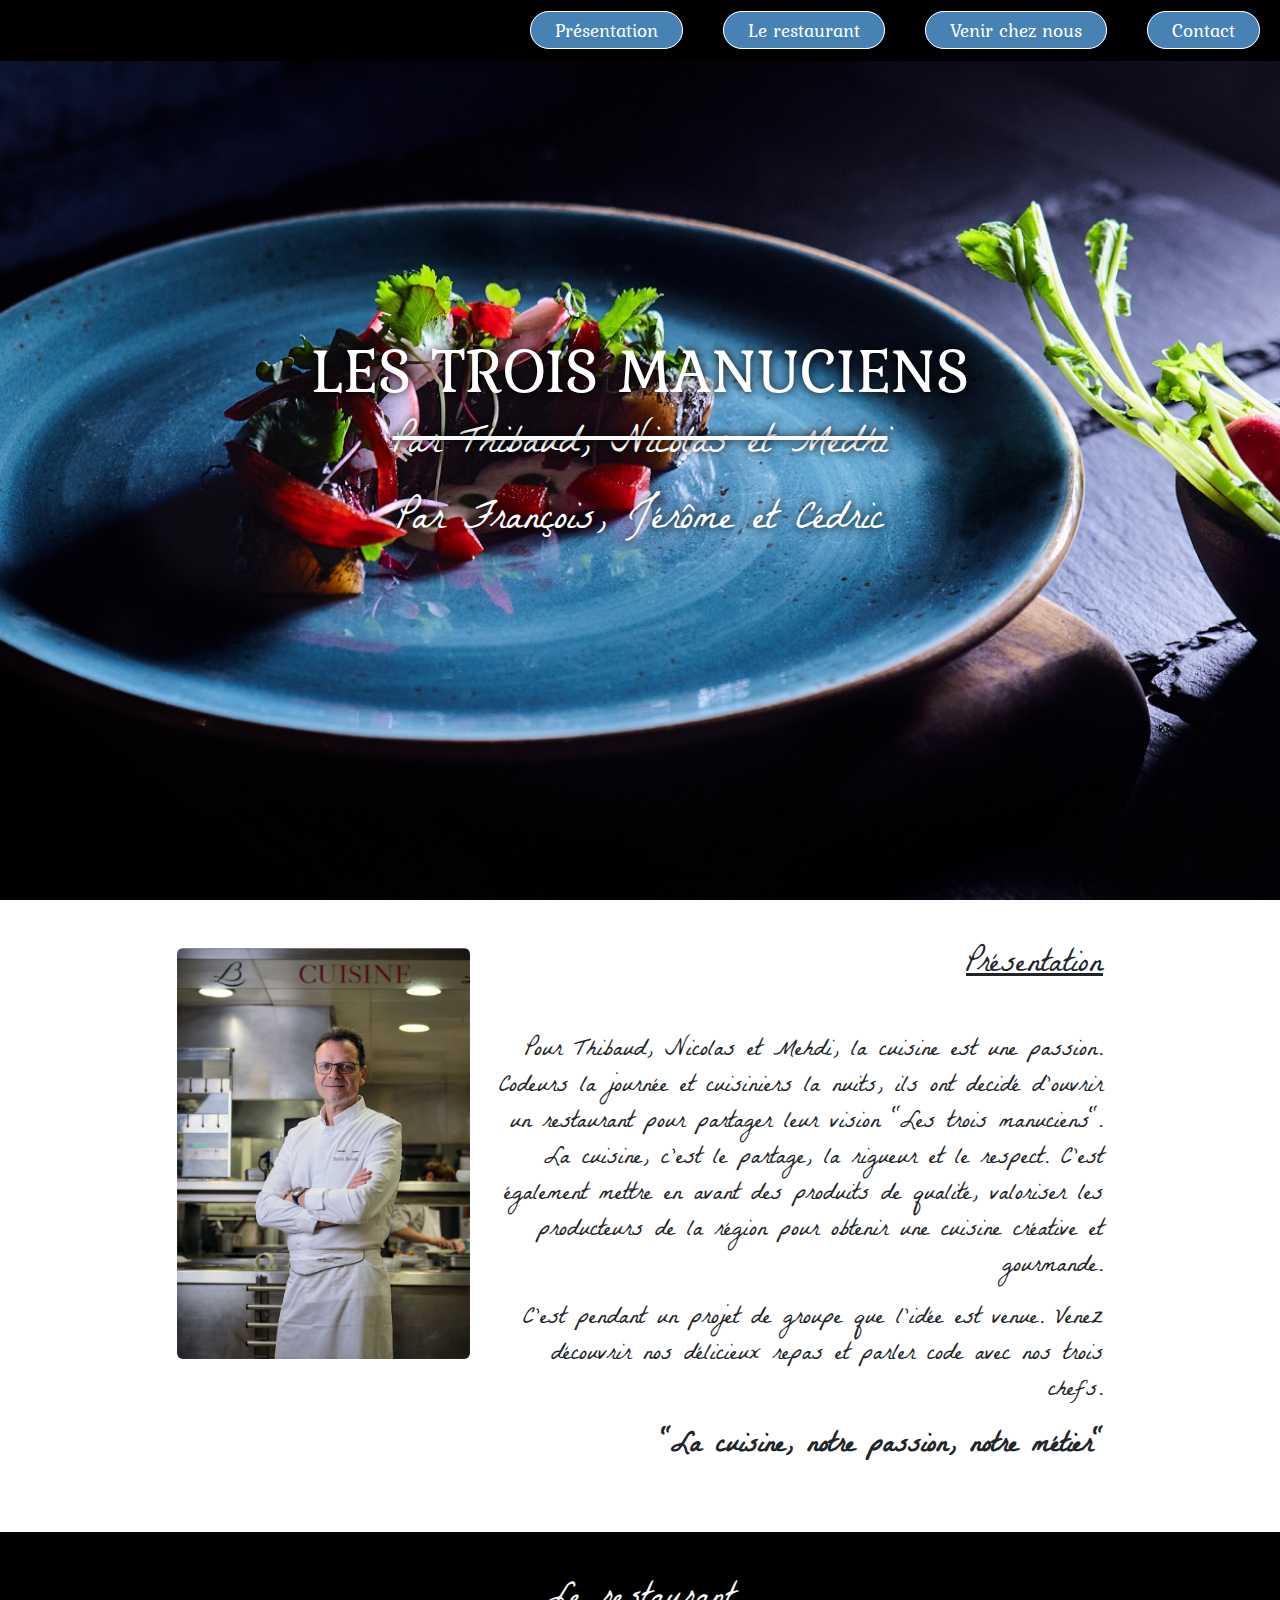
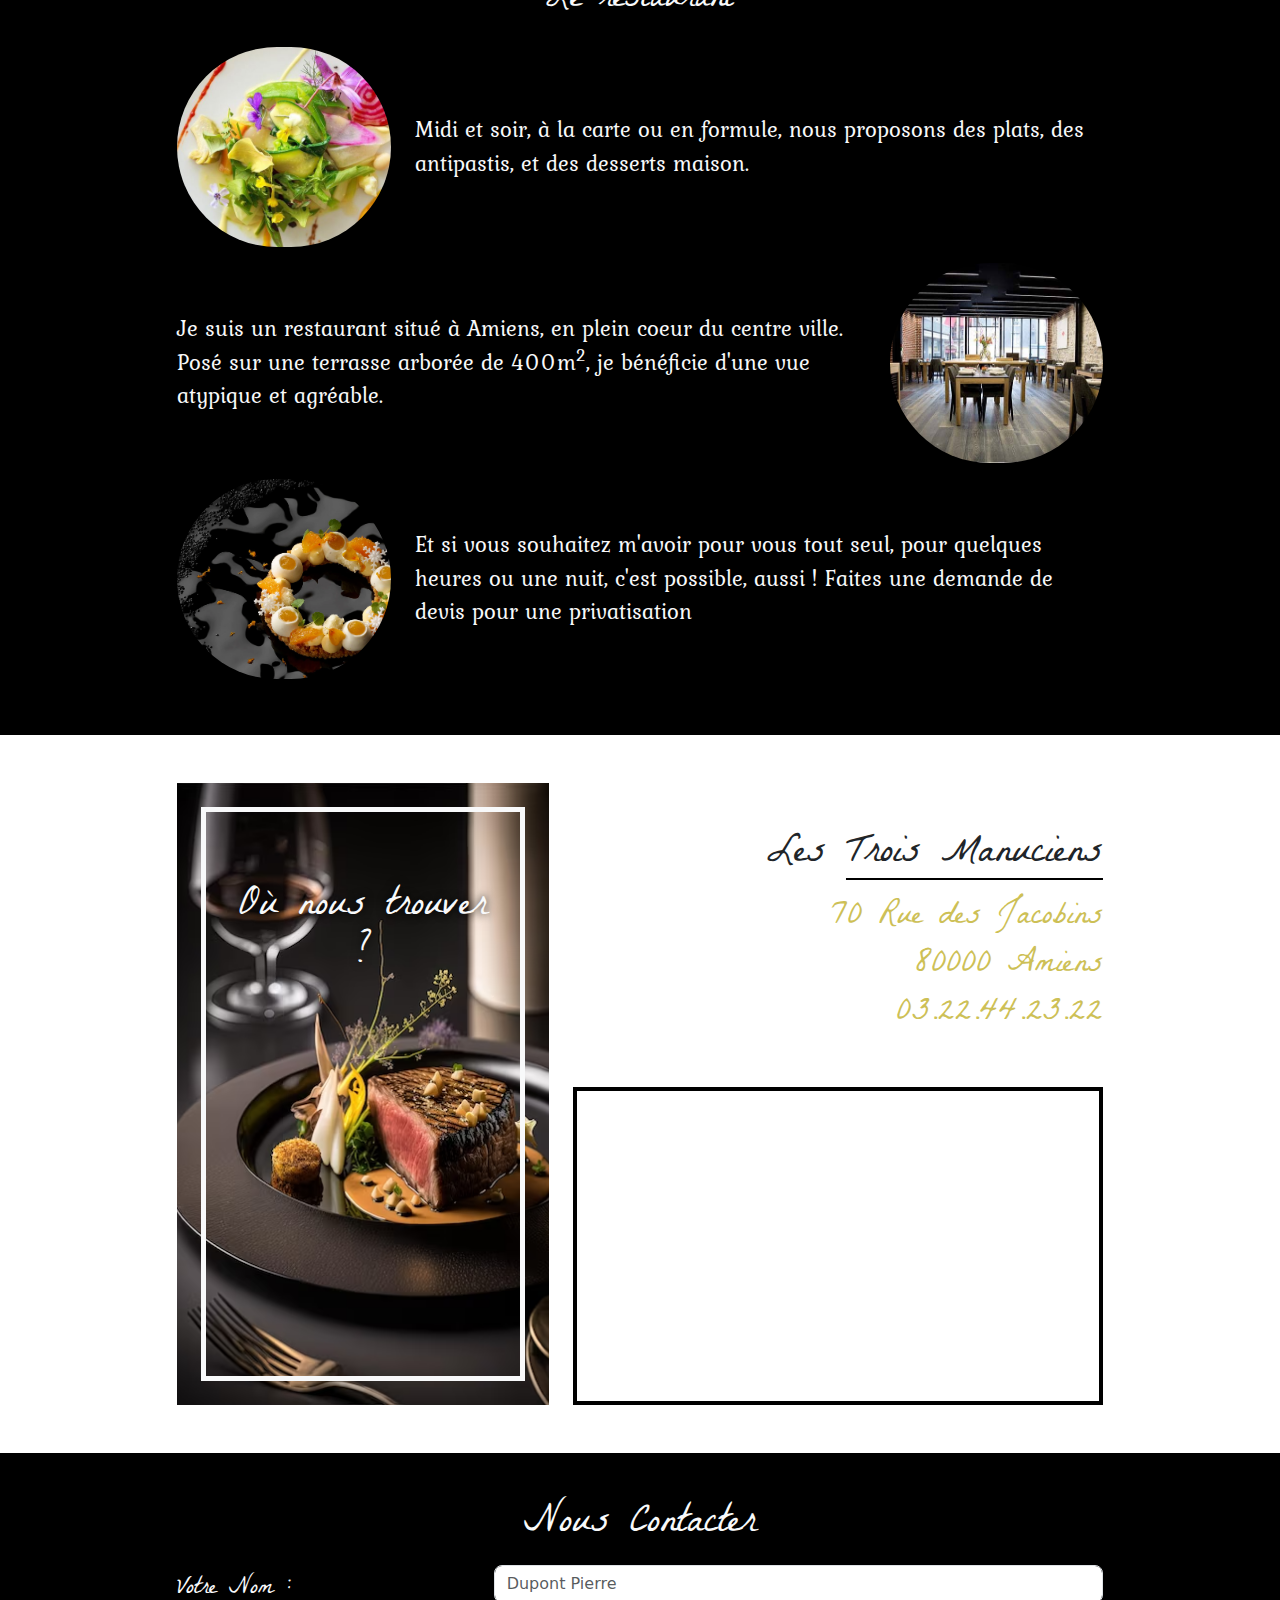
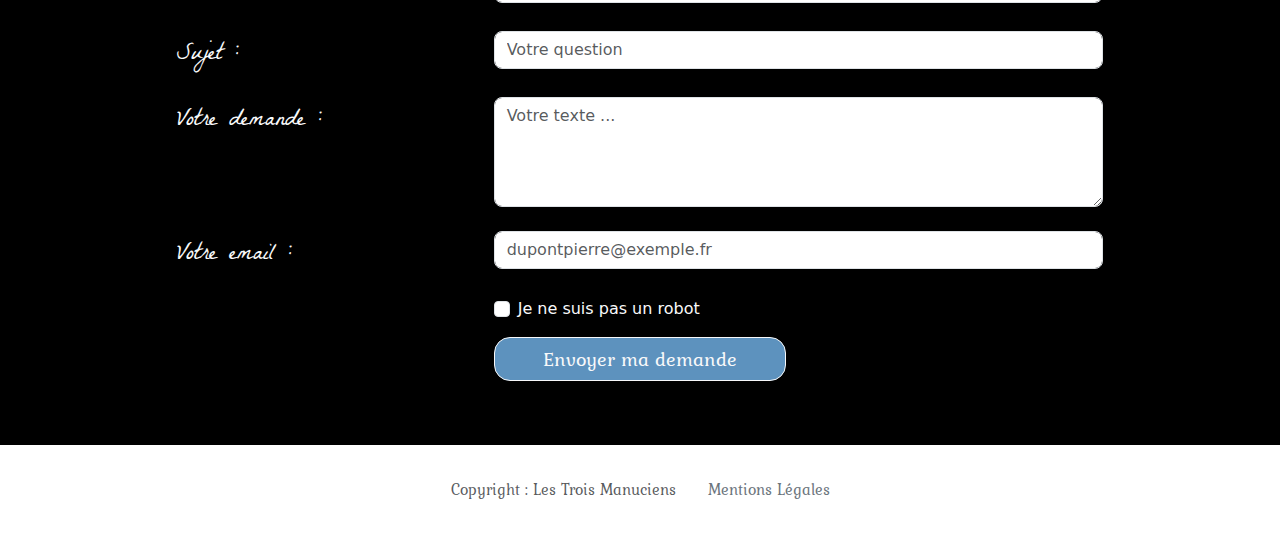
<file: index.html>
<!DOCTYPE html>
<html lang="fr">
<head>
    <meta charset="UTF-8">
    <meta name="viewport" content="width=device-width, initial-scale=1.0">
    <link href="https://fonts.googleapis.com/css2?family=La+Belle+Aurore&display=swap" rel="stylesheet">
    <link href="https://fonts.googleapis.com/css2?family=Kurale&display=swap" rel="stylesheet">
    <link rel="stylesheet" href="https://cdn.jsdelivr.net/npm/bootstrap-icons@1.11.0/font/bootstrap-icons.css">
    <link rel="stylesheet" href="./public/assets/framework/bootstrap.min.css">
    <link rel="stylesheet" href="./public/assets/css/style.css">
    <title>Restaurant Les trois Manuciens</title>

</head>
<body>
<!-- Header -->
<header id="home">
    <div class="container-fluid ">
        <!-- Navbar -->
        <nav class="navbar navbar-expand-lg typo-Kurale fixed-top bg-black" data-bs-theme="dark"> 
            <button class="navbar-toggler border-0" type="button" data-bs-toggle="collapse" data-bs-target="#navbarNav" aria-controls="navbarNav" aria-expanded="false" aria-label="Toggle navigation">
                <span class="navbar-toggler-icon"></span>
            </button>
            <div class="collapse navbar-collapse justify-content-end" id="navbarNav">
                <ul class="navbar-nav">
                    <li class="nav-item my-2">
                        <a class="nav-link-head text-white text-decoration-none active py-1 px-4" aria-current="page" href="#presentation">Présentation</a>
                    </li>
                    <li class="nav-item my-2">
                        <a class="nav-link-head text-white text-decoration-none py-1 px-4" href="#restaurant">Le restaurant</a>
                    </li>
                    <li class="nav-item my-2">
                        <a class="nav-link-head text-white text-decoration-none py-1 px-4" href="#localisation">Venir chez nous</a>
                    </li>
                    <li class="nav-item my-2">
                        <a class="nav-link-head text-white text-decoration-none py-1 px-4" href="#Formulaire">Contact</a>
                    </li>
                </ul>
            </div>
        </nav>
        <!-- Title header -->
        <div class="homeText col-12 text-white text-center">
            <h1 class="homeTitle text-shadow">LES TROIS MANUCIENS</h1>
            <p class="signature text-decoration-line-through text-shadow fs-1">Par Thibaud, Nicolas et Medhi</p>
            <p class="signature text-shadow fs-1">Par François, Jérôme et Cédric</p>
        </div>
    </div>

</header>
<!-- FIN Header -->
<main>
<!-- Presentation -->
<section id="presentation">
    <div class="container py-5">
        <div class="row justify-content-center">
            <div class="col-12 col-xl-10">
                <div class="row">
                    <div class="col-12 col-md-4">
                        <img class="img-fluid rounded mb-4 mb-lg-0" src="./public/assets/img/chef.jpg" alt="chef-etoilé">
                    </div>
                    <div class="col-12 col-md-8">
                        <div class="h-100 justify-content-center d-flex flex-column typo-LaBelleAurore">
                            <h2 class="text-center text-md-end text-decoration-underline title mb-5">Présentation</h2>
                            <p class="text-center text-md-end fs-4">Pour Thibaud, Nicolas et Mehdi, la cuisine est une passion. Codeurs la journée et cuisiniers la nuits, ils ont decidé d'ouvrir un restaurant pour partager leur vision "Les trois manuciens". La cuisine, c'est le partage, la rigueur et le respect. C'est également mettre en avant des produits de qualité, valoriser les producteurs de la région pour obtenir une cuisine créative et gourmande.</p>
                            <p class="text-center text-md-end fs-4">C'est pendant un projet de groupe que l'idée est venue. Venez découvrir nos délicieux repas et parler code avec nos trois chefs.</p>  
                            <p class="text-center text-md-end fs-3 fw-bold m">"La cuisine, notre passion, notre métier"</P>
                        </div> 
                    </div> 
                </div>
            </div>
        </div>        
    </div> 
</section>
<!-- Restaurant -->
<section id="restaurant" class="bg-black">
    <div class="container py-5">
        <div class="row justify-content-center">
            <div class="col-12 col-xl-10">
                <h2 class="text-center text-light title mb-3">Le restaurant</h2>
                <!-- Gallery 1 -->
                <div class="row">
                    <div class="col-12 col-md-4 col-xl-3">
                        <img class="img-gallery object-fit-cover my-4 my-lg-2" src="./public/assets/img/repas.jpeg" alt="plat du restaurant 3 Manuciens">
                    </div>
                    <div class="col-12 col-md-8 col-xl-9">
                        <div class="h-100 justify-content-center d-flex flex-column">
                            <p class="text-light mb-5 mb-md-0 typo-Kurale">Midi et soir, à la carte ou en formule, nous proposons des plats, des antipastis, et des desserts maison.</p>
                        </div>
                    </div>
                </div>
                <!-- Gallery 1 -->
                <div class="row">
                    <div class="col-12 col-md-4 col-xl-3 order-md-2">
                        <img class="img-gallery object-fit-cover my-4 my-lg-2" src="./public/assets/img/salle_restaurant.jpeg" alt="restaurant 3 Manuciens">
                    </div>
                    <div class="col-12 col-md-8 col-xl-9">
                        <div class="h-100 justify-content-center d-flex flex-column">
                            <p class="text-light mb-5 mb-md-0 typo-Kurale">Je suis un restaurant situé à Amiens, en plein coeur du centre ville. Posé sur une terrasse arborée de 400m<sup>2</sup>, je bénéficie d'une vue atypique et agréable.</p>
                        </div>
                    </div>
                </div>            
                <!-- Gallery 3 -->
                <div class="row">
                    <div class="col-12 col-md-4 col-xl-3">
                        <img class="img-gallery object-fit-cover my-4 my-lg-2" src="./public/assets/img/dessert.webp" alt="dessert du restaurant 3 Manuciens">
                    </div>
                    <div class="col-12 col-md-8 col-xl-9">
                        <div class="h-100 justify-content-center d-flex flex-column">
                            <p class="text-light mb-5 mb-md-0 typo-Kurale">Et si vous souhaitez m'avoir pour vous tout seul, pour quelques heures ou une nuit, c'est possible, aussi ! Faites une demande de devis pour une privatisation</p>
                        </div>        
                    </div>
                </div>
            </div>
        </div>         
    </div>       
</section>       
<!-- Localisation -->
<section id="localisation">
    <div class="container py-5">
        <div class="row justify-content-center">
            <div class="col-12 col-xl-10">
                <div class="row">
                    <!-- Part Img -->
                    <div class="col-12 col-lg-5">
                        <div class="h-100 bg-local p-4">
                            <div class="h-100 border border-5 border-light p-4">
                                <h2 class="title text-center text-light text-shadow my-5">Où nous trouver ?</h2>
                            </div>
                        </div>
                    </div>
                    <!-- Part Adress -->
                    <div class="col-12 col-lg-7">
                        <div class="my-4 my-lg-5 text-center text-lg-end">
                            <h2 class="title mb-3">Les <span class="border-title">Trois Manuciens</span></h2>
                            <p class="text-gold fs-2">70 Rue des Jacobins<br/>80000 Amiens<br/>03.22.44.23.22</p>
                        </div>
                        <div class="map border border-black border-4">
                            <iframe src="https://www.google.com/maps/embed?pb=!1m18!1m12!1m3!1d2579.3926717925538!2d2.2989074061596226!3d49.890004064125094!2m3!1f0!2f0!3f0!3m2!1i1024!2i768!4f13.1!3m3!1m2!1s0x47e78446501e03cb%3A0xd90c13e3b01c0596!2s70%20Rue%20des%20Jacobins%2C%2080000%20Amiens!5e0!3m2!1sfr!2sfr!4v1694165860709!5m2!1sfr!2sfr" style="border:0;" allowfullscreen="" loading="lazy" referrerpolicy="no-referrer-when-downgrade"></iframe>
                        </div>
                    </div>
                </div>
            </div>
        </div>     
    </div>            
</section>
<!-- Form -->
<section id="Formulaire" class="bg-black">
    <div class="container py-5">
        <div class="row justify-content-center">
            <div class="col-12 col-xl-10">
                <h2 class="text-center typo-LaBelleAurore text-light title mb-3">Nous Contacter</h2>
                <form class="text-light">
                    <div class="row mb-3">
                        <label for="inputName" class="col-sm-4 col-form-label typo-LaBelleAurore fs-4">Votre Nom :</label>
                        <div class="col-sm-8">
                            <input type="text" class="form-control rounded-3" id="inputName" placeholder="Dupont Pierre">
                        </div>
                    </div>
                    <div class="row mb-3">
                        <label for="inputSubjet" class="col-sm-4 col-form-label typo-LaBelleAurore fs-4">Sujet :</label>
                        <div class="col-sm-8">
                            <input type="text" class="form-control rounded-3" id="inputSubjet" placeholder="Votre question">
                        </div>
                    </div>
                    <div class="row mb-4">
                        <label for="inputTextarea" class="col-sm-4 col-form-label typo-LaBelleAurore fs-4">Votre demande :</label>
                        <div class="col-sm-8">
                            <textarea class="form-control rounded-3" id="inputTextarea" rows="4" placeholder="Votre texte ..."></textarea>
                        </div>
                    </div>
                    <div class="row mb-3">
                        <label for="inputEmail" class="col-sm-4 col-form-label typo-LaBelleAurore fs-4">Votre email :</label>
                        <div class="col-sm-8">
                            <input type="email" class="form-control rounded-3" id="inputEmail" placeholder="dupontpierre@exemple.fr">
                        </div>
                    </div>
                    <div class="row mb-3">
                        <div class="col-sm-8 offset-sm-4">
                            <div class="form-check mb-3">
                                <input class="form-check-input" type="checkbox" id="gridCheck1">
                                <label class="form-check-label" for="gridCheck1">Je ne suis pas un robot</label>
                            </div>
                            <button type="submit" class="btn px-5 bg-skyblue rounded-4 border-light text-light typo-Kurale fs-5">Envoyer ma demande</button>
                        </div>
                    </div>
                </form>
            </div>
        </div>
    </div>            
</section>
</main>
<!-- Footer -->
<footer>
    <div class="container py-4">
        <ul class="nav justify-content-center typo-Kurale">
            <li class="nav-item">
                <a class="nav-link disabled" href="#">Copyright : Les Trois Manuciens</a>
            </li>
            <li class="nav-item">
                <a class="nav-link link-secondary" href="#">Mentions Légales</a>
            </li>
        </ul>
    </div>
</footer>
<!-- Fin Footer -->

<!-- JS bootstrap -->
<script src="./public/assets/framework/bootstrap.min.js"></script>
</body>
</html>
</file>
<file: public/assets/css/style.css>
.typo-LaBelleAurore {
    font-family: 'La Belle Aurore', cursive;
}
.typo-Kurale {
    font-family: 'Kurale', serif;
}
.text-shadow {
    text-shadow: #000 0 0 10px;
}

/* Style Header */
#home {
    height: 100vh;
    background-image: url(../img/home.jpeg);
    background-repeat: no-repeat;
    background-size: cover;
    background-position: center center ;
}
#home .homeTitle {
    font-size: 4rem;
    font-family: 'Kurale', serif;
}
#home .homeText {
    display: flex;
    flex-direction: column;
    height: 100vh;
    justify-content: center;
}
#home .signature {
    font-family: "La belle Aurore";
}
#home .nav-link-head {
    background-color: steelblue;
    border-radius: 30px ;
    border-color: white;
    border: 1px solid;
    font-size: 1.2rem;
}
#home nav ul li {
    margin:0 20px;
}

/* Style Gallery */
#restaurant {
    font-size: 1.2rem;
}
#restaurant .title {
    font-size: 2.2rem;
    font-family: 'La Belle Aurore', cursive;
}
#restaurant .img-gallery {
    height: 200px;
    width: 100%;
    border-radius: 6em;
}
@media all and (min-width: 992px) {
    #restaurant {
        font-size: 1.4rem;
    }
}

/* Style Localisation */
#localisation {
    font-family: 'La Belle Aurore', cursive;
}
#localisation .map iframe {
    width: 100%;
    height: 300px;
    margin: 0;
}
#localisation .bg-local {
    background:url("../img/1.png");
    background-size: cover;
    background-position: center center;
}
#localisation .title {
    font-size: 2rem;
}
@media all and (min-width: 992px) {
    #localisation .title {
        font-size: 2.5rem;
    }
}
#localisation .text-gold {
    color: #CDC056;
}
#localisation .border-title {
    text-decoration: #000 solid 2px underline;
    text-underline-position: under;
}

/*Formulaire Footer*/
#Formulaire .text-skyblue {
    color: #5D92BE;
}
#Formulaire .bg-skyblue {
    background-color: #5D92BE;
}
.title {
    font-size: 2rem;
}
@media all and (min-width: 992px) {
    #Formulaire .title {
        font-size: 2.5rem;
    }
}
</file>
